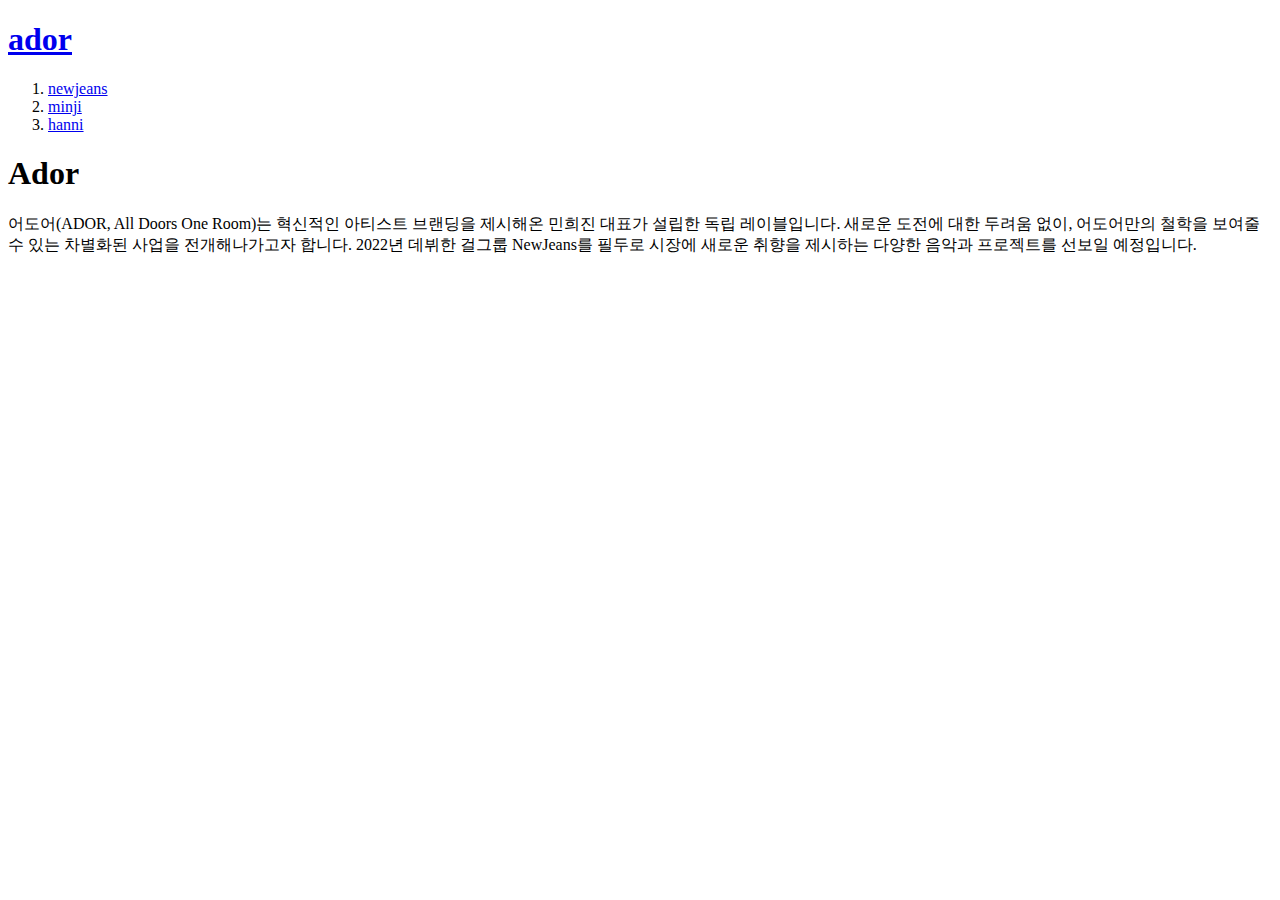
<file: index.html>
<!doctype html>
<html>
<head>
<title>WEB1 - html  </title>
<meta charset="utf-8">
</head>

<body>
    <h1><a href="index.html">ador</a></h1>
<ol>
    <li><a href="1.html">newjeans</a></li>
    <li><a href="2.html">minji</a></li>
    <li><a href="3.html">hanni</a></li>
</ol>
<h1>Ador</h1>
<p>어도어(ADOR, All Doors One Room)는 혁신적인 아티스트 브랜딩을 제시해온 민희진 대표가 설립한 독립 레이블입니다. 새로운 도전에 대한 두려움 없이, 어도어만의 철학을 보여줄 수 있는 차별화된 사업을 전개해나가고자 합니다. 2022년 데뷔한 걸그룹 NewJeans를 필두로 시장에 새로운 취향을 제시하는 다양한 음악과 프로젝트를 선보일 예정입니다.
</p>
</body>
</file>
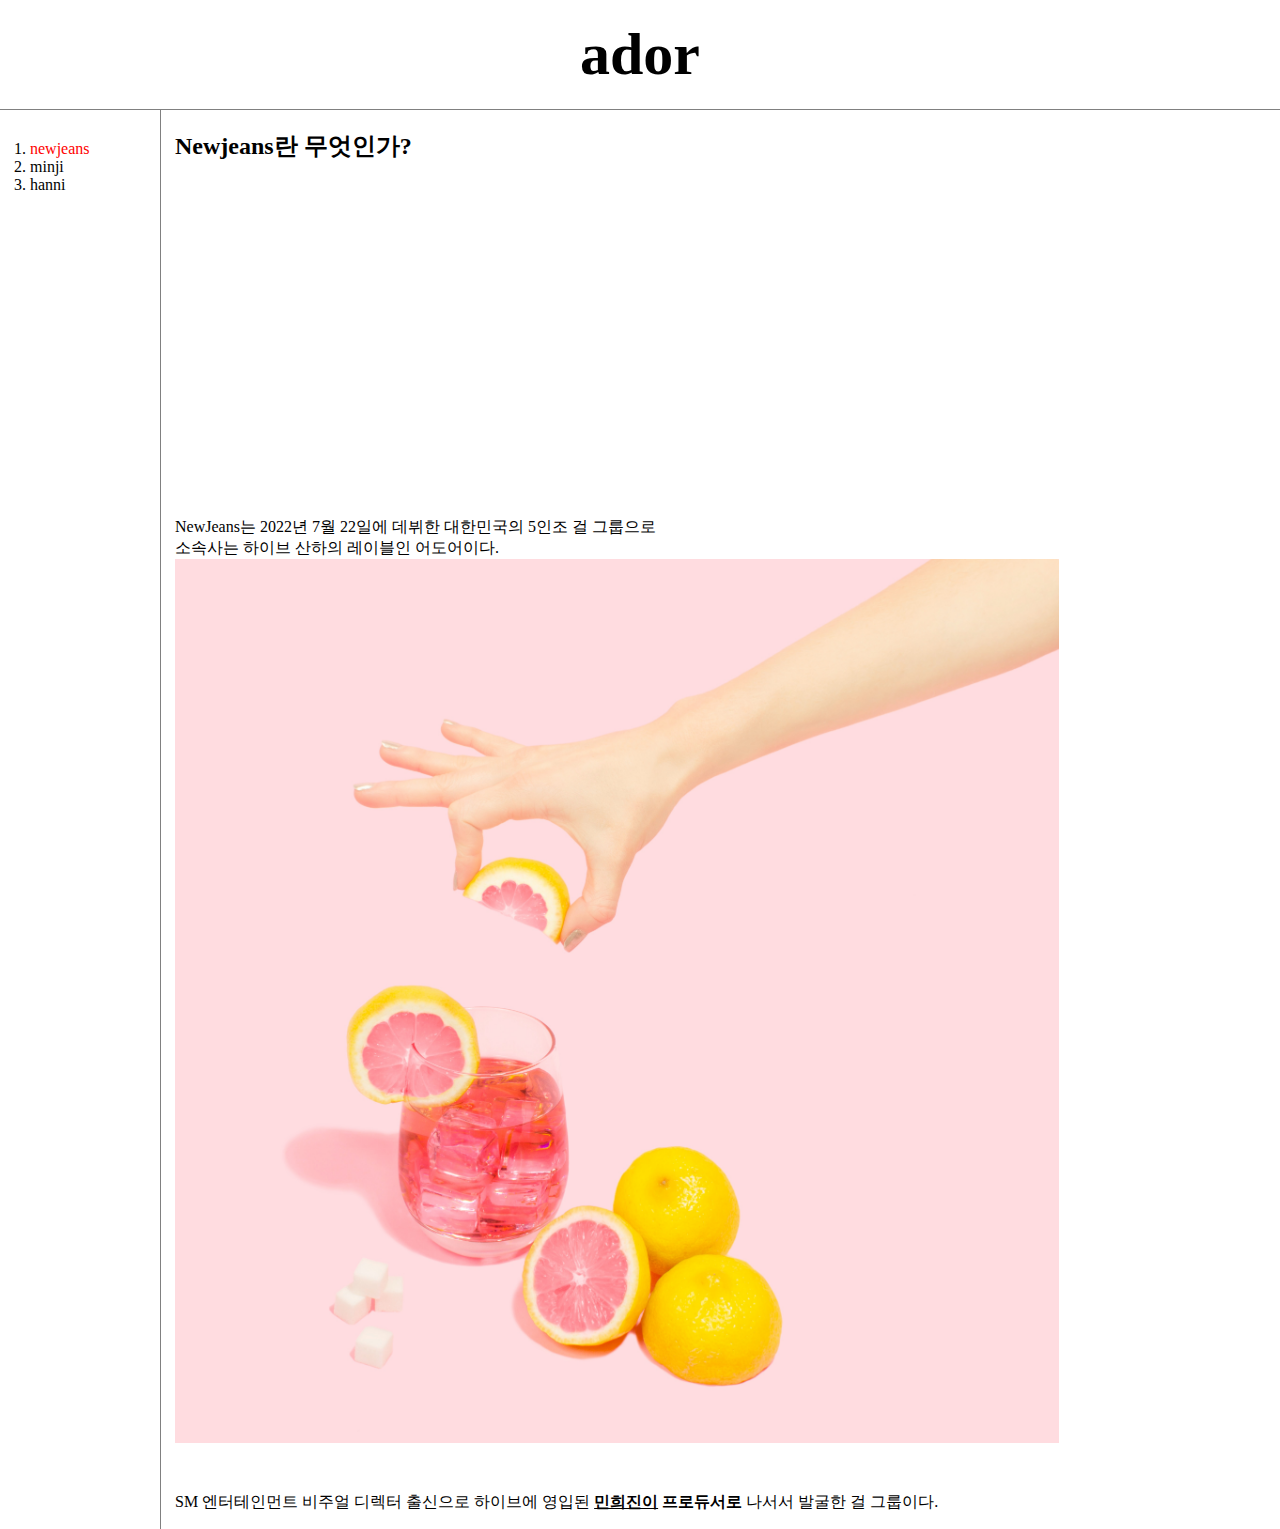
<file: 1.html>
<!doctype html>
<html>

<head>
    <title>WEB1 - html </title>
    <meta charset="utf-8">
    <link rel="stylesheet" href="style.css">

</head>

<body>
    <h1><a href="index.html">ador</a></h1>
    <div id="grid">
    <ol>
        <li><a href="1.html" class="saw" id="active">newjeans</a></li>
        <li><a href="2.html">minji</a></li>
        <li><a href="3.html">hanni</a></li>
    </ol>
    <div id="article";>
        <h2>Newjeans란 무엇인가?</h2>
        <iframe width="560" height="315" src="https://www.youtube.com/embed/7T7r_oSp0SE?si=CXS-cjTw_8JCK7_I"
            title="YouTube video player" frameborder="0"
            allow="accelerometer; autoplay; clipboard-write; encrypted-media; gyroscope; picture-in-picture; web-share"
            allowfullscreen></iframe>
        <p><a href="https://newjeans.kr/" target="_blank" title="newjeanskr">NewJeans</a>는 2022년 7월 22일에 데뷔한 대한민국의 5인조 걸
            그룹으로<br> 소속사는 하이브 산하의 레이블인 어도어이다.
            <img src="kpop.jpg" width="80%">
        </p>
        <p style="margin-top:45px;"> SM 엔터테인먼트 비주얼 디렉터 출신으로 하이브에 영입된 <strong><u>민희진이</u> 프로듀서로</strong> 나서서 발굴한 걸 그룹이다.
        </p>
    </div>
    </div>
</body>

</html>
</file>
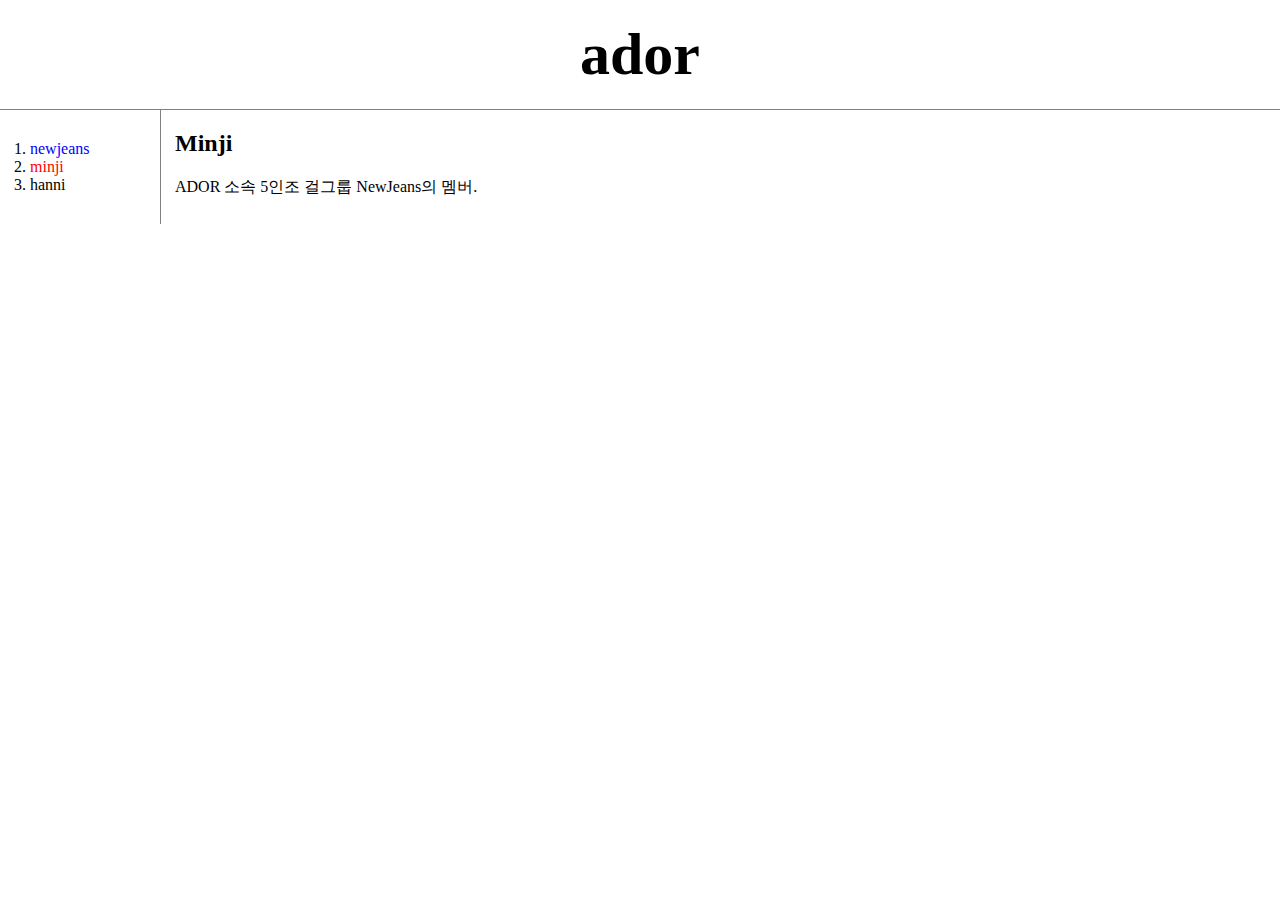
<file: 2.html>
<!doctype html>
<html>

<head>
    <title>WEB1 - html </title>
    <meta charset="utf-8">
   <link rel="stylesheet" href="style.css">
</head>

<body>
    <h1><a href="index.html">ador</a></h1>
    <div id="grid">
        <ol>
            <li><a href="1.html" class="saw">newjeans</a></li>
            <li><a href="2.html" class="saw" id="active">minji</a></li>
            <li><a href="3.html">hanni</a></li>
        </ol>
        <div id="article">
            <h2>Minji</h2>
        <p>ADOR 소속 5인조 걸그룹 NewJeans의 멤버.
        </p>
        </div>
        </div> 
        </body>
            </html>
</file>
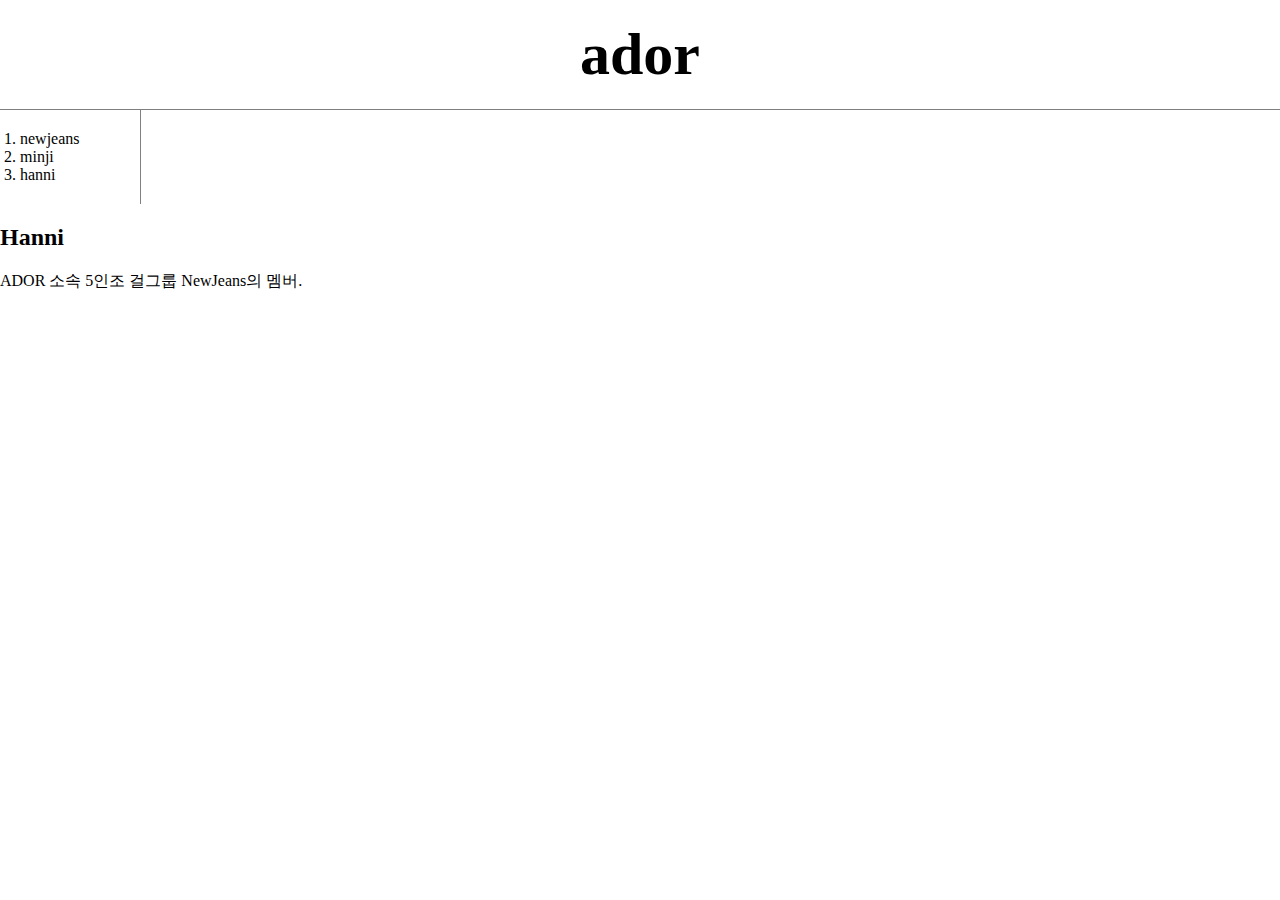
<file: 3.html>
<!doctype html>
<html>
<head>
<title>WEB1 - html  </title>
<meta charset="utf-8">
<link rel="stylesheet" href="style.css">

</head>

<body>
    <h1><a href="index.html">ador</a></h1>
<ol>
    <li><a href="1.html">newjeans</a></li>
    <li><a href="2.html">minji</a></li>
    <li><a href="3.html">hanni</a></li>
</ol>
<h2>Hanni</h2>
<p>ADOR 소속 5인조 걸그룹 NewJeans의 멤버.
</p>
</body>
</file>
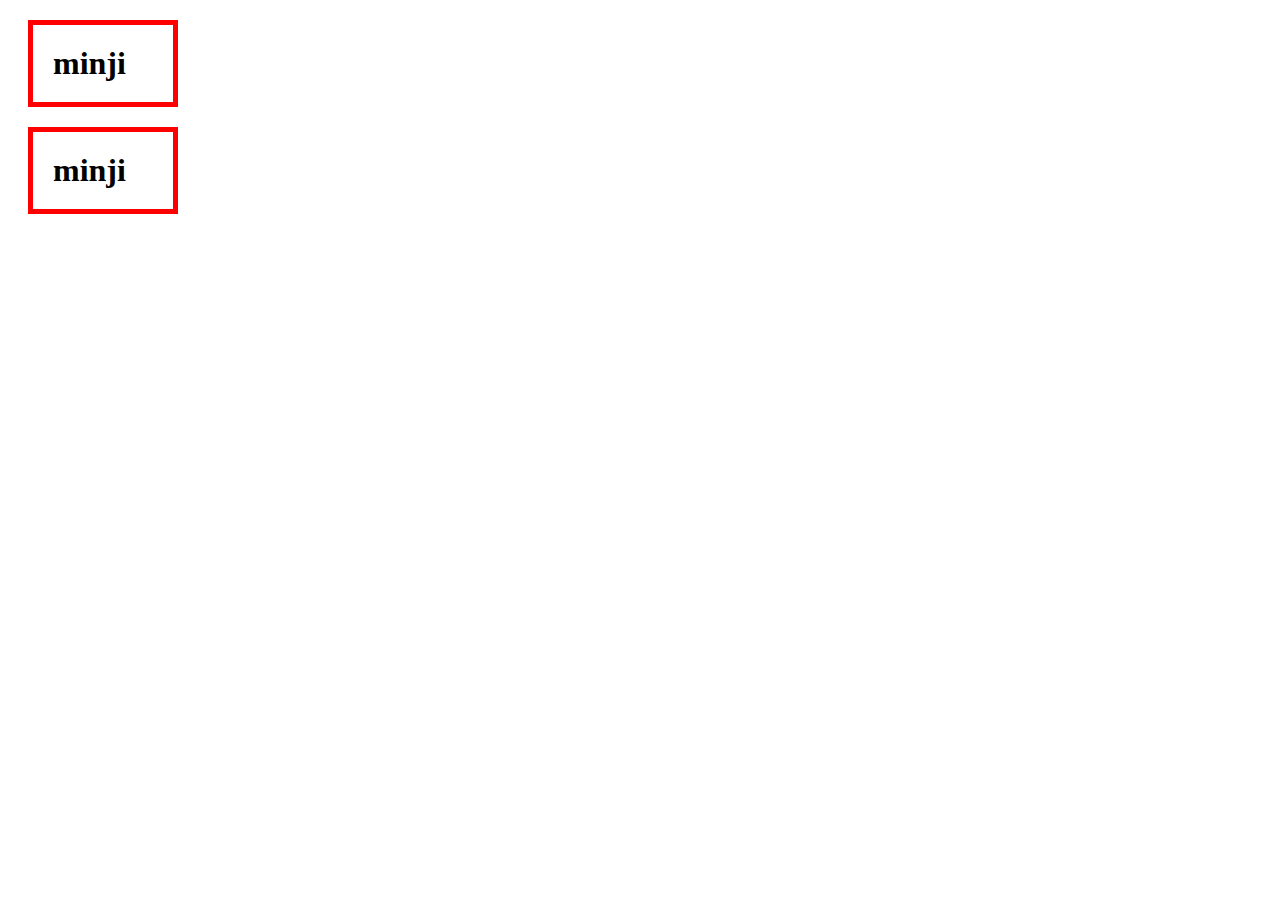
<file: box.html>
<!DOCTYPE html>
<html>
<head>
    <meta charset="UTF-8">
    <title></title>
    <style>
        /*
        block level element
        *
        */
        h1{
            border:5px solid red;
            padding:20px;
            margin:20px;
            display:block;
            width:100px;
        }
        /*
        inline element
        */
       
    </style>
</head>
<body>
    <h1>minji</h1>
    <h1>minji</h1>
</body>
</html>
</file>
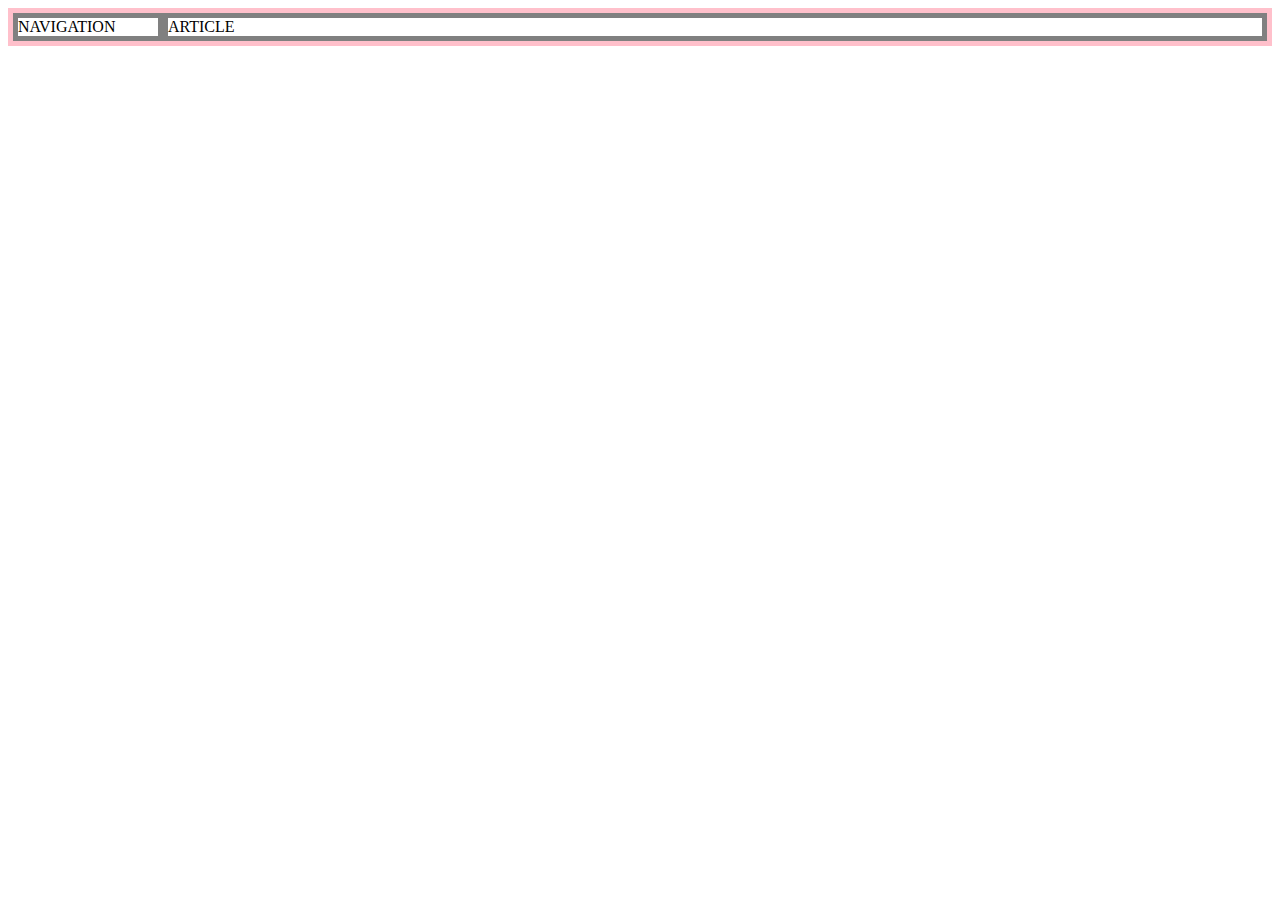
<file: grid.html>
<!DOCTYPE html>
<html lang="en">
<head>
    <meta charset="UTF-8">
    <title></title>
    <style>
        #grid{
            border:5px solid pink;
            display:grid;
            grid-template-columns: 150px 1fr;
        }
        div{
            border:5px solid gray;
        }
    </style>
</head>
<body>
    <div id="grid">
        <div>NAVIGATION</div>
        <div>ARTICLE</div>
    </div>    
</body>
</html>
</file>
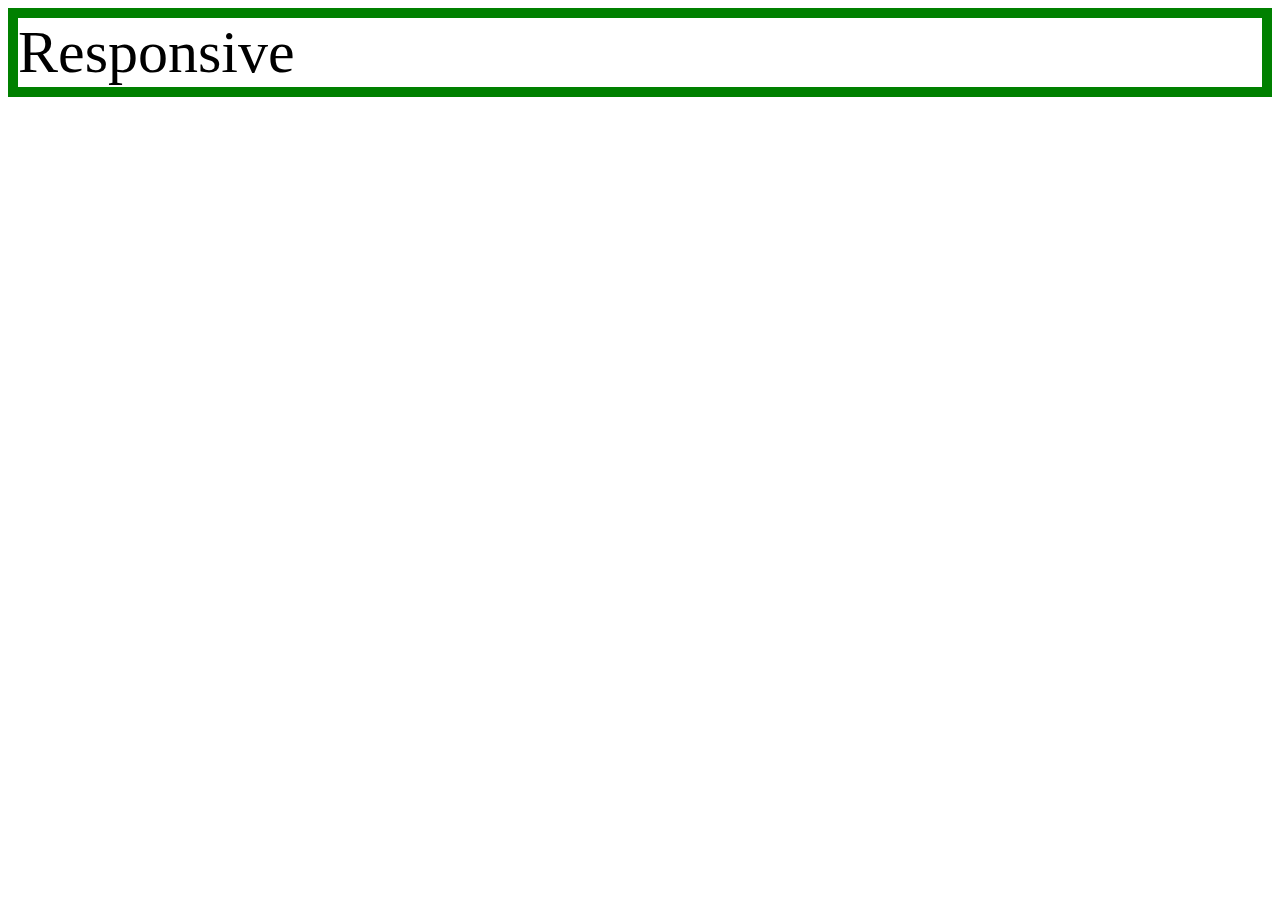
<file: mediaquery.html>
<!DOCTYPE html>
<head>
    <meta charset="UTF-8">
    <title></title>
    <style>
        div{

        border:10px solid green;
        font-size:60px;
        }
        @media(max-width:800px){
        div{
            display:none;
        }}
    </style>
</head>
<body>
    <div>
        Responsive
    </div>
</body>
</html>
</file>
<file: style.css>
body {
    margin: 0;
}

a {
    color: black;
    text-decoration: none;
}

.saw {
    color: blue;
}

#active {
    color: red;
}

h1 {
    font-size: 60px;
    text-align: center;
    border-bottom: 1px solid gray;
    margin: 0;
    padding: 20px;
}

ol {
    border-right: 1px solid gray;
    width: 100px;
    margin: 0;
    padding: 20px;
}

#grid {
    display: grid;
    grid-template-columns: 150px 1fr;
}

#grid ol {
    padding: 30px;
}

#article {
    padding-left: 25px;
}

@media(max-width:800px) {
    #grid {
        display: block;
    }

    ol {
        border-right: none;
    }

    h1 {
        border-bottom: none;
    }
}
</file>
